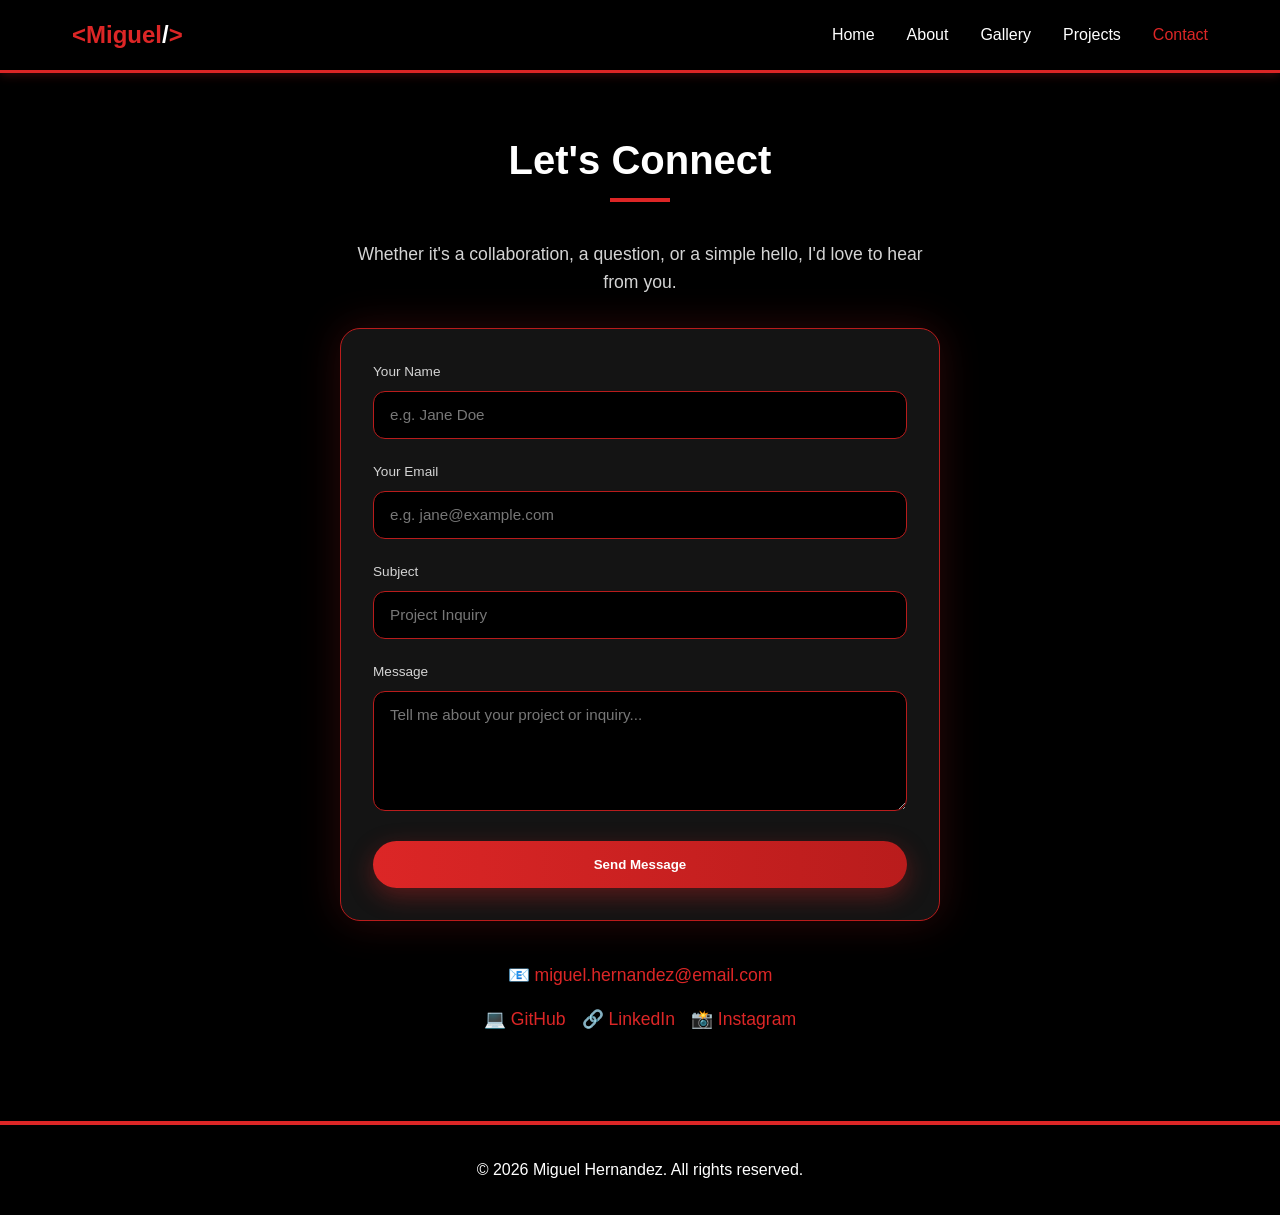
<file: contact.html>
<!DOCTYPE html>
<html lang="en"><head><meta charset="UTF-8"><meta name="viewport" content="width=device-width, initial-scale=1.0">
<title>Contact | Miguel Hernandez | Code. Create. Repeat.</title><link rel="stylesheet" href="style.css"></head><body>
<nav><div class="nav-container"><a class="logo" href="index.html">&lt;Miguel<span>/</span>&gt;</a><div class="menu-toggle" id="menuToggle">☰</div>
<div class="nav-links" id="navLinks"><a href="index.html" >Home</a><a href="about.html" >About</a><a href="gallery.html" >Gallery</a><a href="projects.html" >Projects</a><a href="contact.html" class="active">Contact</a></div></div></nav>
<section class="page"><h2 class="section-title">Let's Connect</h2><div class="contact-container">
<p style="font-size:1.1rem;color:var(--muted)">Whether it's a collaboration, a question, or a simple hello, I'd love to hear from you.</p>
<form class="contact-form" id="contactForm">
<div class="form-group"><label for="name">Your Name</label><input type="text" id="name" placeholder="e.g. Jane Doe" required></div>
<div class="form-group"><label for="email">Your Email</label><input type="email" id="email" placeholder="e.g. jane@example.com" required></div>
<div class="form-group"><label for="subject">Subject</label><input type="text" id="subject" placeholder="Project Inquiry" required></div>
<div class="form-group"><label for="message">Message</label><textarea id="message" placeholder="Tell me about your project or inquiry..." required></textarea></div>
<button type="submit" class="submit-btn">Send Message</button></form>
<div class="contact-info"><a href="mailto:miguel.hernandez@email.com">📧 miguel.hernandez@email.com</a><br><a href="#">💻 GitHub</a><a href="#">🔗 LinkedIn</a><a href="#">📸 Instagram</a></div></div></section>
<footer><p>&copy; 2026 Miguel Hernandez. All rights reserved.</p></footer>
<script src="script.js"></script></body></html>
</file>
<file: style.css>
*{margin:0;padding:0;box-sizing:border-box;font-family:'Segoe UI',Roboto,sans-serif}
:root{--primary:#dc2626;--primary-dark:#b91c1c;--bg:#000;--bg-alt:#0d0d0d;--card:#141414;--text:#fff;--muted:#d4d4d4}
body{color:var(--text);background:var(--bg);line-height:1.6}
nav{position:fixed;width:100%;background:rgba(0,0,0,.95);box-shadow:0 2px 10px rgba(220,38,38,.25);border-bottom:3px solid var(--primary);z-index:100}
.nav-container{max-width:1200px;margin:0 auto;padding:1rem 2rem;display:flex;justify-content:space-between;align-items:center}
.logo{font-size:1.5rem;font-weight:700;color:var(--primary);text-decoration:none}
.logo span{color:var(--text)}
.nav-links a{margin-left:2rem;text-decoration:none;color:var(--text);font-weight:500;transition:color .3s}
.nav-links a:hover,.nav-links a.active{color:var(--primary)}
.menu-toggle{display:none;font-size:1.5rem;cursor:pointer}
.hero{min-height:100vh;display:flex;align-items:center;padding:6rem 2rem 2rem;background:linear-gradient(135deg,#000 0%,#1a0505 100%)}
.hero-container{max-width:1200px;margin:0 auto;display:grid;grid-template-columns:1fr 1fr;gap:3rem;align-items:center}
.hero-text h1{font-size:3.5rem;line-height:1.2;margin-bottom:1.5rem}
.hero-text h1 span{color:var(--primary)}
.hero-text p{font-size:1.2rem;margin-bottom:2rem;color:var(--muted)}
.btn{display:inline-block;padding:.9rem 2rem;background:var(--primary);color:#fff;border-radius:8px;text-decoration:none;font-weight:600;border:2px solid var(--primary);transition:.3s}
.btn:hover{background:var(--primary-dark);transform:translateY(-2px);box-shadow:0 10px 20px rgba(220,38,38,.3)}
.btn-outline{background:transparent;margin-left:1rem}
.btn-outline:hover{background:var(--primary)}
.hero-img{text-align:center}
.hero-img img{width:100%;max-width:380px;height:380px;border-radius:50%;object-fit:cover;border:5px solid var(--primary);box-shadow:0 15px 30px rgba(220,38,38,.35)}
section{padding:5rem 2rem}
.page{padding-top:8rem;min-height:100vh}
.alt{background:var(--bg-alt)}
.section-title{text-align:center;font-size:2.5rem;margin-bottom:3rem;position:relative}
.section-title::after{content:'';position:absolute;bottom:-10px;left:50%;transform:translateX(-50%);width:60px;height:4px;background:var(--primary)}
.about-container{max-width:1000px;margin:0 auto}
.about-text{font-size:1.1rem;color:var(--muted);text-align:center}
.skills{margin-top:2rem;display:flex;flex-wrap:wrap;gap:.8rem;justify-content:center}
.skill-tag{background:var(--card);padding:.6rem 1.2rem;border-radius:20px;font-weight:600;display:inline-flex;align-items:center;gap:.5rem;border:1px solid var(--primary);box-shadow:0 2px 5px rgba(220,38,38,.2)}
.skill-tag img{width:22px;height:22px}
.gallery-grid{max-width:1200px;margin:0 auto;display:grid;grid-template-columns:repeat(auto-fit,minmax(280px,1fr));gap:1.2rem}
.gallery-item{border-radius:12px;overflow:hidden;border:3px solid var(--primary-dark);transition:.3s;cursor:pointer;aspect-ratio:4/3}
.gallery-item:hover{transform:scale(1.03);border-color:var(--primary);box-shadow:0 8px 20px rgba(220,38,38,.45)}
.gallery-item img{width:100%;height:100%;object-fit:cover}
.sub-title{text-align:center;margin:4rem 0 1.5rem;font-size:1.6rem;color:var(--primary)}
.video-wrap{max-width:800px;margin:0 auto;border:3px solid var(--primary-dark);border-radius:12px;overflow:hidden;box-shadow:0 8px 20px rgba(220,38,38,.3)}
.video-wrap video,.video-wrap iframe{width:100%;aspect-ratio:16/9;display:block;border:0;background:#111}
.lightbox{display:none;position:fixed;inset:0;background:rgba(0,0,0,.9);z-index:200;align-items:center;justify-content:center;cursor:pointer}
.lightbox.open{display:flex}
.lightbox img{max-width:90%;max-height:90%;border:4px solid var(--primary);border-radius:8px}
.projects-grid{max-width:1200px;margin:0 auto;display:grid;grid-template-columns:repeat(auto-fit,minmax(320px,1fr));gap:2rem}
.project-card{background:var(--card);border-radius:12px;overflow:hidden;box-shadow:0 5px 15px rgba(220,38,38,.2);border-top:4px solid var(--primary);transition:transform .3s}
.project-card:hover{transform:translateY(-8px)}
.project-img{height:200px;background:#1f1f1f;display:flex;align-items:center;justify-content:center;border-bottom:1px solid var(--primary-dark)}
.project-img img{max-height:100px;max-width:100px}
.project-content{padding:1.5rem}
.project-content h3{margin-bottom:.8rem}
.project-content p{color:var(--muted);margin-bottom:1rem}
.project-link{color:var(--primary);text-decoration:none;font-weight:600}
.project-link:hover{color:#fff}
.contact-container{max-width:600px;margin:0 auto;text-align:center}
.contact-info{margin-top:2rem}
.contact-info a{display:inline-flex;gap:.5rem;color:var(--primary);text-decoration:none;margin:.5rem;font-size:1.1rem}
.contact-info a:hover{color:#fff}
.contact-form{margin-top:2rem;text-align:left;background:var(--card);border:1px solid var(--primary-dark);border-radius:20px;padding:2rem;box-shadow:0 0 40px rgba(220,38,38,.2)}
.form-group{margin-bottom:1.4rem}
.form-group label{display:block;font-size:.85rem;color:var(--muted);margin-bottom:.5rem}
.form-group input,.form-group textarea{width:100%;padding:.9rem 1rem;background:var(--bg);color:var(--text);border:1px solid var(--primary-dark);border-radius:12px;font-size:.95rem;outline:none;transition:.3s}
.form-group textarea{min-height:120px;resize:vertical}
.form-group input::placeholder,.form-group textarea::placeholder{color:#777}
.form-group input:focus,.form-group textarea:focus{border-color:var(--primary);box-shadow:0 0 0 3px rgba(220,38,38,.25)}
.submit-btn{width:100%;padding:1rem;border:none;border-radius:999px;font-weight:700;color:#fff;cursor:pointer;background:linear-gradient(90deg,var(--primary),var(--primary-dark));box-shadow:0 8px 24px rgba(220,38,38,.35);transition:.3s}
.submit-btn:hover{transform:translateY(-2px);box-shadow:0 12px 28px rgba(220,38,38,.5)}
footer{text-align:center;padding:2rem;border-top:4px solid var(--primary)}
@media(max-width:768px){
.hero-container{grid-template-columns:1fr;text-align:center}
.hero-text h1{font-size:2.5rem}
.nav-links{display:none;position:absolute;top:100%;left:0;right:0;background:#000;flex-direction:column;padding:1rem}
.nav-links.active{display:flex}
.nav-links a{margin:.5rem 0}
.menu-toggle{display:block}
.btn-outline{margin-left:0;margin-top:1rem}}
</file>
